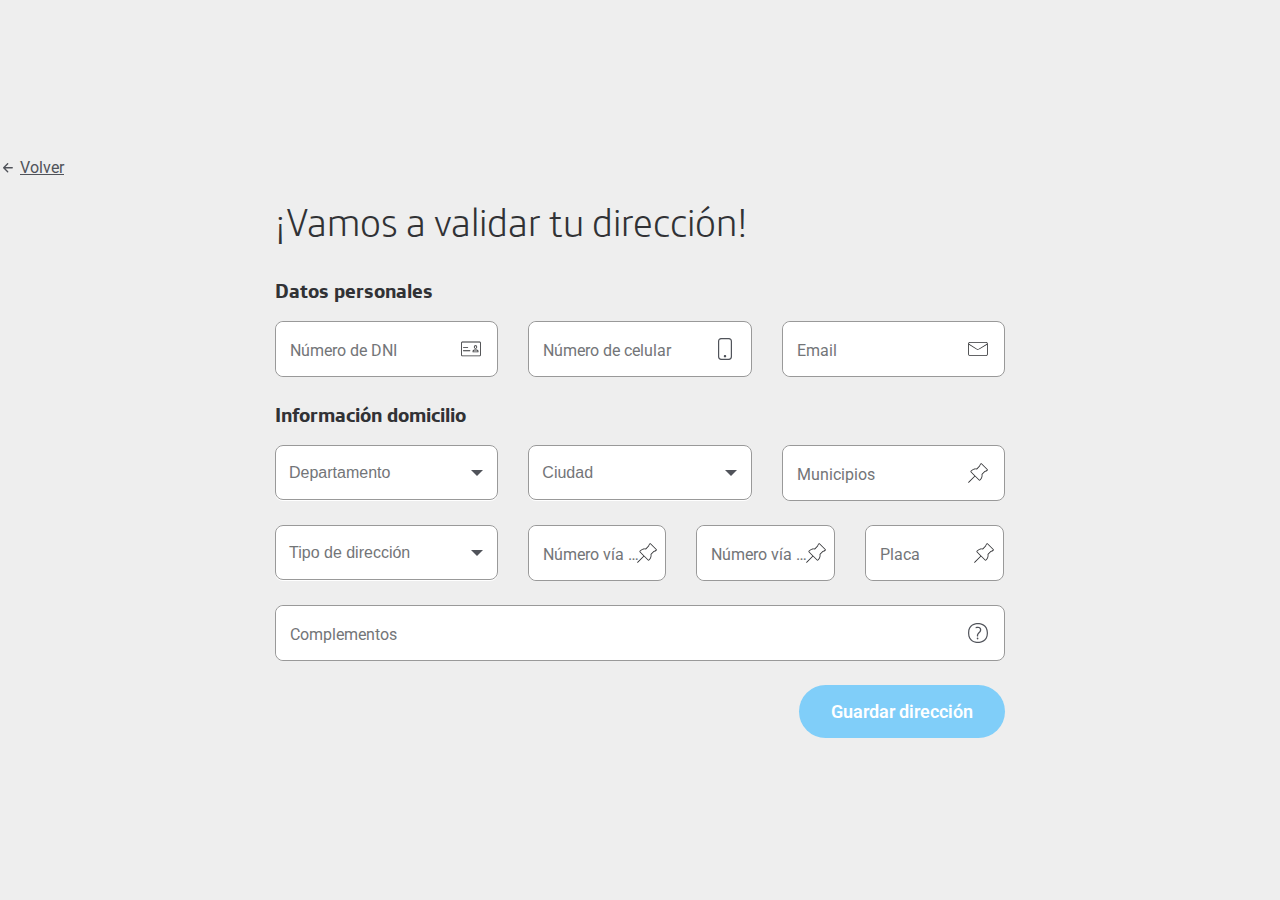
<file: public/index1.html>
<!DOCTYPE html>
<html lang="en">
<head>
    <meta charset="UTF-8">
    <meta name="viewport" content="width=device-width, initial-scale=1.0">
    <title>Document</title>
    <link rel="stylesheet" href="assets/css/styles.css">
    <link rel="stylesheet" href="assets/css/input.css">
    <link rel="stylesheet" href="assets/css/select-option.css">
    <link rel="stylesheet" href="assets/css/buttons.css">
    <link rel="stylesheet" href="assets/fonts/fonts.css">
    <link rel="preconnect" href="https://fonts.googleapis.com">
    <link rel="preconnect" href="https://fonts.gstatic.com" crossorigin>
    <link href="https://fonts.googleapis.com/css2?family=Roboto:wght@300;400;500;700&display=swap" rel="stylesheet">
</head>
<body>
    <section class="bg-gray-light validate-box">
        <div class="go-back roboto-regular">
            <img src="assets/icons/arrow-left.svg" alt="go back" />
            Volver
        </div>
        <div class="address-validate">
            <h2>¡Vamos a validar tu dirección!</h2>
            <form class="form" id="AddressForm">
                <h3>Datos personales</h3>
                <div class="col-3">
                    <div class="form-input">
                        <div class="label-box">
                            <input type="text" name="dni" id="dni" required>
                            <label class="label-name">
                                <span class="text-label roboto-regular">Número de DNI</span>
                            </label>
                        </div>
                        <div class="icon-box">
                            <img src="assets/icons/id-card-light.svg" />
                        </div>                        
                    </div>
                    <div class="form-input">
                        <div class="label-box">
                            <input type="text" name="phone" id="phone" required>
                            <label class="label-name">
                                <span class="text-label roboto-regular">Número de celular</span>
                            </label>
                        </div>
                        <div class="icon-box">
                            <img src="assets/icons/phone.svg" />
                        </div>                        
                    </div>
                    <div class="form-input">
                        <div class="label-box">
                            <input type="text" name="email" id="email" required>
                            <label class="label-name">
                                <span class="text-label roboto-regular">Email</span>
                            </label>
                        </div>
                        <div class="icon-box">
                            <img src="assets/icons/email-light.svg" />
                        </div>                        
                    </div>
                </div>
                <h3>Información domicilio</h3>
                <div class="col-3">
                    <div class="form-select">
                        <div class="select">
                            <select class="select-text" name="department" id="department" required>
                                <option value="" selected class="option-text"></option>
                                <option value="Lima" class="option-text">Lima</option>
                                <option value="Cusco" class="option-text">Cusco</option>
                                <option value="Huaraz" class="option-text">Huaraz</option>
                            </select>
                            <span class="select-bar"></span>
                            <label class="select-label">Departamento</label>
                        </div>
                    </div>
                    <div class="form-select">
                        <div class="select">
                            <select class="select-text" name="city" id="city" required>
                                <option value="" selected class="option-text"></option>
                                <option value="Lima" class="option-text">Lima</option>
                                <option value="Cusco" class="option-text">Cusco</option>
                                <option value="Huaraz" class="option-text">Huaraz</option>
                            </select>
                            <span class="select-bar"></span>
                            <label class="select-label">Ciudad</label>
                        </div>
                    </div>
                    <div class="form-input">
                        <div class="label-box">
                            <input type="text" name="municipalities" id="municipalities" required>
                            <label class="label-name">
                                <span class="text-label roboto-regular">Municipios</span>
                            </label>
                        </div>
                        <div class="icon-box">
                            <img src="assets/icons/pin-light.svg" />
                        </div>                        
                    </div>
                </div>
                <div class="col-4">
                    <div class="form-select">
                        <div class="select">
                            <select class="select-text" name="department" id="department" required>
                                <option value="" selected class="option-text"></option>
                                <option value="apartado-aereo" class="option-text">Apartado aéreo</option>
                                <option value="autopista" class="option-text">Autopista</option>
                                <option value="avenida" class="option-text">Avenida</option>
                                <option value="avenida-calle" class="option-text">Avenida calle</option>
                                <option value="avenida-carrera" class="option-text">Avenida carrera</option>
                                <option value="calle" class="option-text">Calle</option>
                                <option value="diagonal" class="option-text">Diagonal</option>
                                <option value="kilometro" class="option-text">Kilometro</option>                                
                                <option value="transversal" class="option-text">Transversal</option>
                                <option value="otro" class="option-text">otro</option>
                            </select>
                            <span class="select-bar"></span>
                            <label class="select-label">Tipo de dirección</label>
                        </div>
                    </div>
                    <div class="form-input">
                        <div class="label-box">
                            <input type="text" name="numero-via-principal" id="numero-via-principal" required>
                            <label class="label-name">
                                <span class="text-label roboto-regular">Número vía principal</span>
                            </label>
                        </div>
                        <div class="icon-box">
                            <img src="assets/icons/pin-light.svg" />
                        </div>                        
                    </div>
                    <div class="form-input">
                        <div class="label-box">
                            <input type="text" name="numero-via-secundaria" id="numero-via-secundaria" required>
                            <label class="label-name">
                                <span class="text-label roboto-regular">Número vía secundaria</span>
                            </label>
                        </div>
                        <div class="icon-box">
                            <img src="assets/icons/pin-light.svg" />
                        </div>                        
                    </div>
                    <div class="form-input">
                        <div class="label-box">
                            <input type="text" name="placa" id="placa" required>
                            <label class="label-name">
                                <span class="text-label roboto-regular">Placa</span>
                            </label>
                        </div>
                        <div class="icon-box">
                            <img src="assets/icons/pin-light.svg" />
                        </div>                        
                    </div>
                </div>
                <div class="col-1">
                    <div class="form-input">
                        <div class="label-box">
                            <input type="text" name="complements" id="complements" required>
                            <label class="label-name">
                                <span class="text-label roboto-regular">Complementos</span>
                            </label>
                        </div>
                        <div class="icon-box">
                            <img src="assets/icons/question.svg" alt="Dirección" />
                        </div>                        
                    </div>
                </div>                
                <div class="box-content col-1-btn">
                    <button 
                        class='btn-primary roboto-medium disabled'
                        type="submit" 
                        id="sendBtn" 
                        disabled
                    >
                        Guardar dirección
                    </button>
                </div>
            </form>
        </div>        
    </section>
    <script>
        const inputsField = document.querySelectorAll(".label-box");

        for(i = 0; inputsField.length > i; i++){
            const input = inputsField[i]
            if(input.clientWidth < 120) {
                input.children[1].children[0].classList.add("truncate")
            } else {
                input.children[1].children[0].classList.remove("truncate");                
            }
        }
    </script>
    <script>
        const form = document.getElementById('AddressForm');

        const dni = document.getElementById('dni');
        const phone = document.getElementById('phone');
        const department = document.getElementById('department');
        const province = document.getElementById('province');
        const district = document.getElementById('district');
        const address = document.getElementById('address');

        const submitButton = document.getElementById('sendBtn');       

        function areFieldsValid() {
            return (
                dni.value.trim() !== '' &&
                phone.value &&
                department.value !== '' &&
                province.value !== '' &&
                district.value !== '' &&
                address.value.trim() !== ''
            );
        }

        function toggleSubmitButton() {
            submitButton.disabled = !areFieldsValid();
            if(!areFieldsValid()) {
                submitButton.classList.add('disabled')
            } else {
                submitButton.classList.add('enabled')
            }
        }

        dni.addEventListener('input', toggleSubmitButton);
        phone.addEventListener('input', toggleSubmitButton);
        department.addEventListener('change', toggleSubmitButton);
        province.addEventListener('change', toggleSubmitButton);
        district.addEventListener('change', toggleSubmitButton);
        address.addEventListener('input', toggleSubmitButton);

        console.log('areFieldsValid', areFieldsValid())

        form.addEventListener('submit', (event) => {
            event.preventDefault(); 

            if (areFieldsValid()) {
                const formData = {
                    dni: dni.value,
                    phone: phone.value,
                    department: department.value,
                    province: department.value,
                    district: department.value,
                    address: address.value
                };
                console.log('Form Data:', formData);
                window.open("successful-registration.html", '_self');
            } else {
                alert('Please fill in all fields correctly.');
            }
        });
    </script>
</body>
</html>
</file>
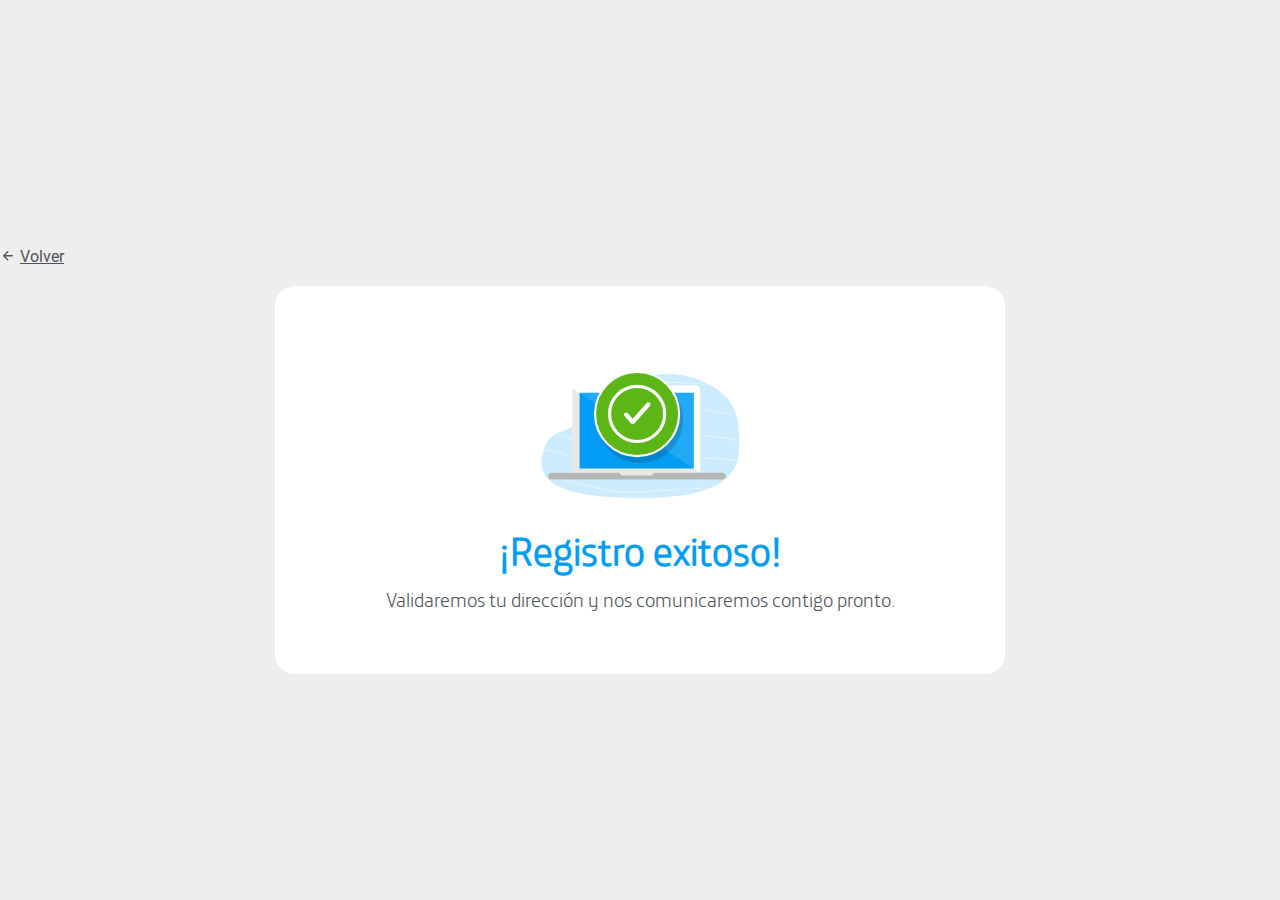
<file: public/successful-registration.html>
<!DOCTYPE html>
<html lang="en">
<head>
    <meta charset="UTF-8">
    <meta name="viewport" content="width=device-width, initial-scale=1.0">
    <title>Document</title>
    <link rel="stylesheet" href="assets/css/styles.css">
    <link rel="stylesheet" href="assets/fonts/fonts.css">
    <link rel="preconnect" href="https://fonts.googleapis.com">
    <link rel="preconnect" href="https://fonts.gstatic.com" crossorigin>
    <link href="https://fonts.googleapis.com/css2?family=Roboto:wght@300;400;500;700&display=swap" rel="stylesheet">
</head>
<body>
    <section class="bg-gray-light validate-box">
        <div class="go-back roboto-regular">
            <img src="assets/icons/arrow-left.svg" alt="go back" />
            Volver
        </div>
        <div class="successful-box">
            <img src="assets/images/successful-registration-check.svg" alt="Registro exitoso" />
            <h2>¡Registro exitoso!</h2>
            <p>Validaremos tu dirección y nos comunicaremos contigo pronto.</p>
        </div>        
    </section>
</body>
</html>
</file>
<file: public/assets/css/styles.css>
*{
    margin: 0;
    padding: 0;
    box-sizing: border-box;
    font-family: 'Open Sans', sans-serif;
}
.validate-box {
    background-color: #EEEEEE;
    display: flex;
    flex-direction: column;
    height: 100vh;
    align-items: center;
    justify-content: center;
}
@media (max-width: 767px) {
    .validate-box {
        /* height: 100dvh; */
        height: initial;
    }
}
.address-validate {
    width: 100%;
    display: flex;
    flex-direction: column;
    justify-content: center;
    align-items: start;
    max-width: 730px;
    margin: 0 auto;
    padding: 0;
}
@media (max-width: 767px) {
    .address-validate {
        padding: 0 16px 24px;
	    max-width: initial;
        height: initial;
    }
}
.go-back {
    width: 100%;
    display: flex;
    align-items: center;
    justify-content: start;
    color: #50535A;
    text-decoration: underline;
    margin-bottom: 24px;
    cursor: pointer;
    /* max-width: 1100px; */
    padding: 20px 0;
    margin: 0 auto;
}
.go-back img{
    margin-right: 4px;
}
@media (max-width: 767px) {
    .go-back {
        padding: 20px 16px 24px;
    }
}

.address-validate h2 {
    font-family: 'Telefonica-Light';
    font-size: 2.5rem;
    line-height: 48px;
    color: #313235;
    margin-bottom: 32px;
    font-weight: inherit;
}
@media (max-width: 767px) {
    .address-validate h2 {
        margin-bottom: 32px;
        font-size: 1.75rem;
        line-height: 36px;
    }
}
.address-validate h3 {
    font-family: 'Telefonica-Bold';
    font-size: 1.25rem;
    line-height: 28px;
    color: #313235;
    margin-bottom: 16px;
}
@media (max-width: 767px) {
    .address-validate h3 {
        margin-bottom: 8px;
        font-size: 1rem;
        line-height: 24px;
    }
}
.view-users {
    padding: 24px;
    width: 85%;
    border-radius: 8px;
    -webkit-border-radius: 8px;
    -moz-border-radius: 8px;
    -ms-border-radius: 8px;
    -o-border-radius: 8px;
}
.view-users h2 {
    font-family: 'Telefonica-Light';
    font-size: 2.5rem;
    line-height: 48px;
    color: #313235;
    margin-bottom: 32px;
    font-weight: inherit;
}
@media (max-width: 767px) {
    .address-validate h2 {
        margin-bottom: 32px;
        font-size: 1.75rem;
        line-height: 36px;
    }
}
.form{
    position: relative;    
    width: 100%;
}
.col-1 {
    display: flex;
    grid-template-columns: repeat(1, 1fr);
    flex-direction: column;
}

.col-1-btn {
    display: flex;
    justify-content: end;
    grid-template-columns: repeat(1, 1fr);
}
@media (max-width: 767px) {
    .col-1 {
        display: flex;
        flex-direction: column;
    }
}
.col-2 {
    display: grid;
    grid-template-columns: repeat(2, 1fr);
    grid-gap: 30px;
    margin-bottom: 24px;  
}
@media (max-width: 767px) {
    .col-2 {
        display: flex;
        flex-direction: column;
    }
}
.col-3 {
    display: grid;
    grid-template-columns: repeat(3, 1fr);
    grid-gap: 30px;
    margin-bottom: 24px;  
}
@media (max-width: 767px) {
    .col-3 {
        display: flex;
        flex-direction: column;
    }
}

.col-4 {
    display: grid;
    grid-template-columns: 30.5% 19% 19% 19%;
    grid-gap: 30px;
    margin-bottom: 24px;  
}
@media (max-width: 767px) {
    .col-4 {
        display: flex;
        flex-direction: column;
    }
}
.d-space-between {
    display: flex;
    justify-content: space-between;
    align-items: center;
    width: 100%;
    margin-bottom: 32px;
}
.mb-0 {
    margin-bottom: 0!important;
}

/* Succesful Registration Page */
.successful-box {
    display: flex;
    flex-direction: column;
    justify-content: center;
    align-items: center;
    max-width: 730px;
    margin: 0 auto;
    padding: 0;
    background-color: #fff;
    border-radius: 20px;
    -webkit-border-radius: 20px;
    -moz-border-radius: 20px;
    -ms-border-radius: 20px;
    -o-border-radius: 20px;
    padding: 60px 40px;
    text-align: center;
    width: 100%;
}
@media (max-width: 767px) {
    .successful-box {
        padding: 40px 16px;
	    max-width: initial;
        height: initial;
        margin: 0 16px;
        width: initial;
    }
}
@media (max-width: 767px) {
    .successful-box img {
        width: 60%;
    }
}

.successful-box h2 {
    font-family: 'Telefonica-Light';
    color: #019DF4;
    font-size: 2.5rem;
    line-height: 48px;
    margin-bottom: 12px;
}
@media (max-width: 767px) {
    .successful-box h2 {
        font-size: 2rem;
        line-height: 40px;
    }
}
.successful-box p {
    font-family: 'Telefonica-Light';
    color: #50535A;
    font-size: 1.25rem;
    line-height: 28px;
}
@media (max-width: 767px) {
    .successful-box p {
        font-size: 1rem;
        line-height: 24px;
    }
}
/* Succesful Registration Page */

/* Color */
.bg-gray-light {
    background-color: #EEEEEE;
}

.bg-white {
    background-color: #fff;
}

/* Fonts */
.roboto-light {
    font-family: "Roboto", sans-serif;
    font-weight: 300;
    font-style: normal;
}  
.roboto-regular {
    font-family: "Roboto", sans-serif;
    font-weight: 400;
    font-style: normal;
}  
.roboto-medium {
    font-family: "Roboto", sans-serif;
    font-weight: 500;
    font-style: normal;
}  
.roboto-bold {
    font-family: "Roboto", sans-serif;
    font-weight: 700;
    font-style: normal;
}
</file>
<file: public/assets/css/input.css>
/* Input */
.form-input {
    position: relative;
    height: 56px;
    display: grid;
    grid-template-columns: 85% 15%;
    align-items: center;
    border-radius: 8px;
    background-color: #fff;
    justify-content: space-between;
    border: 1px solid #999999;
}
.form-input:focus-within {
    border: 1px solid #019DF4;
}
.form-input .label-box {

}
.form-input .icon-box {
    display: flex;
    justify-content: end;
    padding: 0 14px 0 14px;
}
input:-webkit-autofill {
    -webkit-text-fill-color: #000;
}
.form-input input{
    width: 100%;
    height: 54px;
    background: #fff !important;
    font-size: 16px;
    color: #313235;
    padding: 20px 14px 6px 14px;
    border: none;
    outline: 0px;
    border-radius: 8px 0 0 8px;    
}        
.form-input .label-name {
    position: absolute;
    bottom: 0;
    left: 0;
    width: 100%;
    height: 100%;
    pointer-events: none;
}
.text-label{
    position: absolute;
    bottom: 4px;
    left: 14px;
    transition: all 0.3s ease;
    color: #737578;
    transform: translate(0%, -65%);
    -webkit-transform: translate(0%, -65%);
    -moz-transform: translate(0%, -65%);
    -ms-transform: translate(0%, -65%);
    -o-transform: translate(0%, -65%);    
}
.text-label.truncate {
    width: 96px;
    white-space: nowrap;
    overflow: hidden;
    text-overflow: ellipsis;
}
 .form-input input:focus + .label-name .text-label,.form-input input:valid + .label-name .text-label{
    transform: translateY(-190%);
    font-size: 12px!important;
    color: #019DF4;
    -webkit-transform: translateY(-190%);
    -moz-transform: translateY(-190%);
    -ms-transform: translateY(-190%);
    -o-transform: translateY(-190%);
}
 .form-input input:focus + .label-name:after, .form-input input:valid + .label-name:after{
    transform: translateX(0%);
    -webkit-transform: translateX(0%);
    -moz-transform: translateX(0%);
    -ms-transform: translateX(0%);
    -o-transform: translateX(0%);
}
._keyfocus *:focus, input:not([disabled]):focus, textarea:not([disabled]):focus, select:not([disabled]):focus {
    box-shadow: none;
}
input:active {
    background-color: transparent !important;;
}
input:-internal-autofill-selected {
    background-color: transparent !important;;
}
/* Input Field */
</file>
<file: public/assets/css/select-option.css>
.form-select {
    position: relative;
    height: 56px;
    align-items: center;
    border-radius: 8px;
    background-color: #fff;
    justify-content: space-between;
}
.form-select:focus-within {
    border: 1px solid #019DF4;
}

.select {
    position: relative;
}  
.select-text {
    position: relative;
    font-family: inherit;
    width: 100%;
    padding: 26px 10px 10px 14px;
    border-radius: 8px;
    background-color: #fff;
    color: #313235;
    font-size: 16px;
    border: 1px solid #999999;
}
.select-text option {
    background-color: white;
}
.select-text:focus {
    outline: none;
    border: 1px solid #019DF4;
}  
.select .select-text {
    appearance: none;
    -webkit-appearance:none
}  
.select:after {
    position: absolute;
    bottom: 24px;
    right: 15px;
    width: 0;
    height: 0;
    padding: 0;
    content: '';
    border-left: 6px solid transparent;
    border-right: 6px solid transparent;
    border-top: 6px solid #50535A;
    pointer-events: none;
}
.select-label {
    color: #737578;
    font-weight: normal;
    position: absolute;
    pointer-events: none;
    left: 14px;
    bottom: 2px;
    transition: 0.2s ease all;
    transform: translate(0%, -90%);
    -webkit-transform: translate(0%, -90%);
    -moz-transform: translate(0%, -90%);
    -ms-transform: translate(0%, -90%);
    -o-transform: translate(0%, -90%);
}
.select-label:focus {
    /* font-size: 16px; */
}
.select-text:focus ~ .select-label, .select-text:valid ~ .select-label {
    color: #019DF4;
    bottom: 24px;
    transition: 0.2s ease all;
    font-size: 12px;
    transform: translate(0%, -50%);
    -webkit-transform: translate(0%, -50%);
    -moz-transform: translate(0%, -50%);
    -ms-transform: translate(0%, -50%);
    -o-transform: translate(0%, -50%);
}
.select-bar {
    position: relative;
    display: block;
    width: 100%;
}
.select-bar:before {
    left: 50%;
}
.select-bar:after {
    right: 50%;
}  
.select-text:focus ~ .select-bar:before, .select-text:focus ~ .select-bar:after {
    width: 50%;
}
.select-highlight {
    position: absolute;
    height: 10px;
    width: 100px;
    top: 0;
    left: 0;
    pointer-events: none;
    opacity: 0.5;
}
.option-text {
    font-size: 14px;
}
/* Select Field */
</file>
<file: public/assets/css/buttons.css>
.box-content {
    width: 100%;
    margin: 24px auto;
}
.btn-primary {
    width: fit-content;
    font-size: 1.125rem;
    font-weight: 600;
    padding: 1rem 32px;
    display: block;    
    color: #fff;
    border-radius: 50px;
    border: 0;
    cursor: pointer;
    -webkit-user-modify: read-write;
    text-align: center;
    -webkit-border-radius: 50px;
    -moz-border-radius: 50px;
    -ms-border-radius: 50px;
    -o-border-radius: 50px;
}
.btn-primary.disabled {
    background-color: #80CEF9;
}

.btn-primary.enabled {
    background-color: #019df4;
}
@media (max-width: 767px) {
    .btn-primary {
        width: 100%;
    }
}

.btn-secondary {
    width: fit-content;
    font-size: 0.875rem;
    font-weight: 500;
    padding: 12px 1rem;
    display: block;
    color: #019df4;
    border-radius: 50px;
    border: 0;
    cursor: pointer;
    -webkit-user-modify: read-write;
    text-align: center;
    border: 1px solid #019df4;
    border-radius:50px;
    -webkit-border-radius:50px;
    -moz-border-radius:50px;
    -ms-border-radius:50px;
    -o-border-radius:50px;
}
@media (max-width: 767px) {
    .btn-secondary {
        width: 100%;
    }
}
</file>
<file: public/assets/fonts/fonts.css>
@font-face {
    font-family: 'Telefonica-ExtraLight';
    src: url('./Telefonica-Sans/woff2/Telefonica_Sans_ExtraLight.woff2') format('woff2'),
         url('./Telefonica-Sans/woff2/Telefonica_Sans_ExtraLight.woff') format('woff');
    font-weight: 300;
    font-style: normal;
    font-display: swap;
}

@font-face {
    font-family: 'Telefonica-Light';
    src: url('./Telefonica-Fonts/Light/TelefonicaWeb-Light.woff2') format('woff2'),
         url('./Telefonica-Fonts/Light/TelefonicaWeb-Light.woff') format('woff');
    font-weight: 300;
    font-style: normal;
    font-display: swap;
}

@font-face {
    font-family: 'Telefonica-Regular';
    src: url('./Telefonica-Fonts/Regular/TelefonicaWeb-Regular.woff2') format('woff2'),
         url('./Telefonica-Fonts/Regular/TelefonicaWeb-Regular.woff') format('woff');
    font-weight: 400;
    font-style: normal;
    font-display: swap;
}

@font-face {
    font-family: 'Telefonica-Medium';
    src: url('./Telefonica-Sans/woff2/Telefonica_Sans_Medium.woff2') format('woff2'),
         url('./Telefonica-Sans/woff2/Telefonica-Sans-Medium.woff') format('woff');
    font-weight: 500;
    font-style: normal;
    font-display: swap;
}

@font-face {
    font-family: 'Telefonica-Bold';
    src: url('./Telefonica-Fonts/Bold/TelefonicaWeb-Bold.woff2') format('woff2'),
         url('./Telefonica-Fonts/Bold/TelefonicaWeb-Bold.woff') format('woff');
    font-weight: 600;
    font-style: normal;
    font-display: swap;
}
</file>
